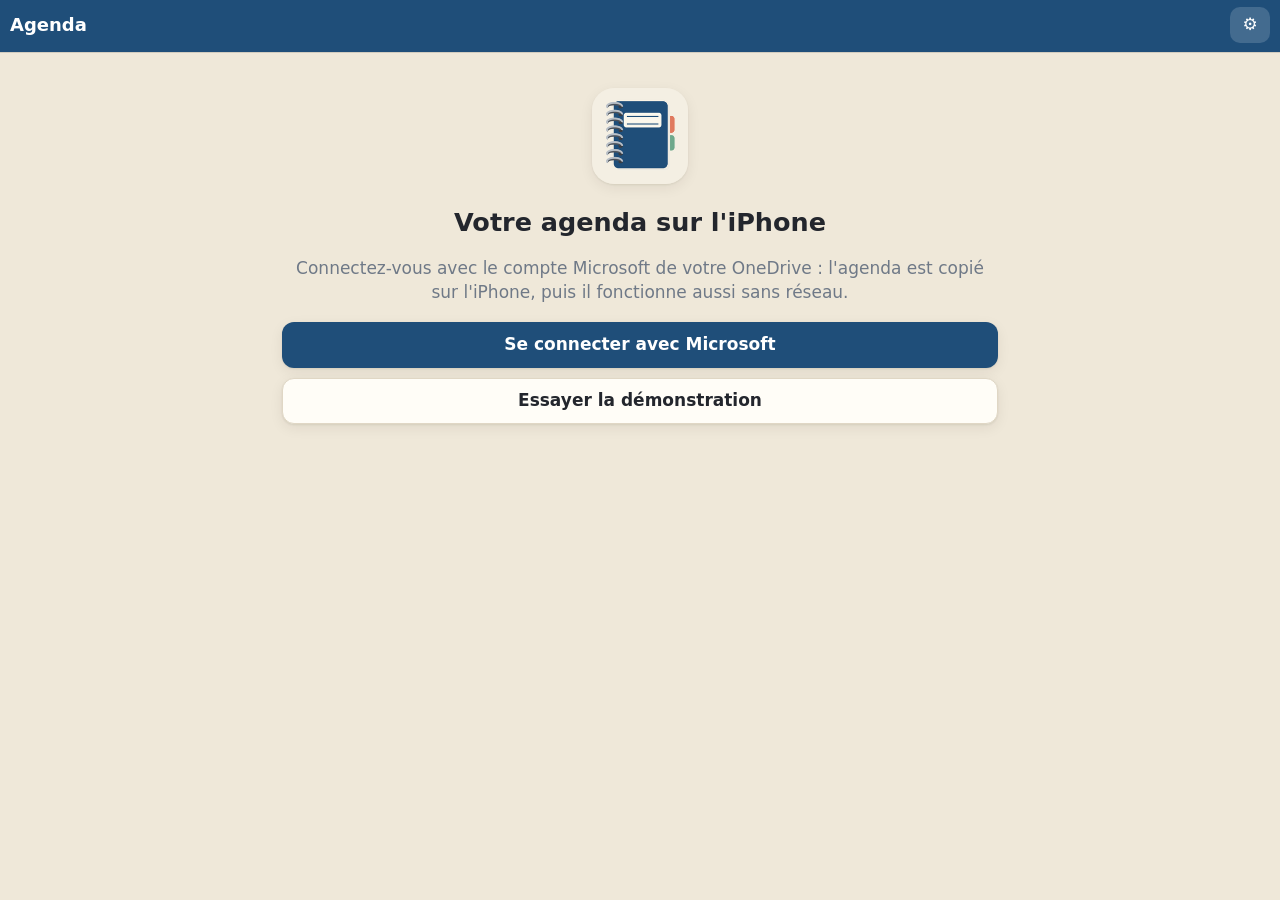
<file: index.html>
<!doctype html>
<html lang="fr-CA">
<head>
<meta charset="utf-8">
<meta name="viewport" content="width=device-width, initial-scale=1, viewport-fit=cover">
<meta name="apple-mobile-web-app-capable" content="yes">
<meta name="mobile-web-app-capable" content="yes">
<meta name="apple-mobile-web-app-status-bar-style" content="default">
<meta name="apple-mobile-web-app-title" content="Agenda">
<meta name="theme-color" content="#1F4E79">
<meta name="format-detection" content="telephone=no">
<title>Agenda</title>
<link rel="manifest" href="manifest.webmanifest">
<link rel="apple-touch-icon" href="icones/apple-touch-icon.png">
<link rel="icon" type="image/png" href="icones/favicon-32.png">
<link rel="stylesheet" href="style.css">
</head>
<body data-app="agenda">
<div id="app"><p class="chargement">Ouverture de l'agenda…</p></div>
<div id="feuille" hidden></div>
<div id="avis" role="status" aria-live="polite"></div>
<script src="config.js"></script>
<script src="app.js"></script>
</body>
</html>
</file>
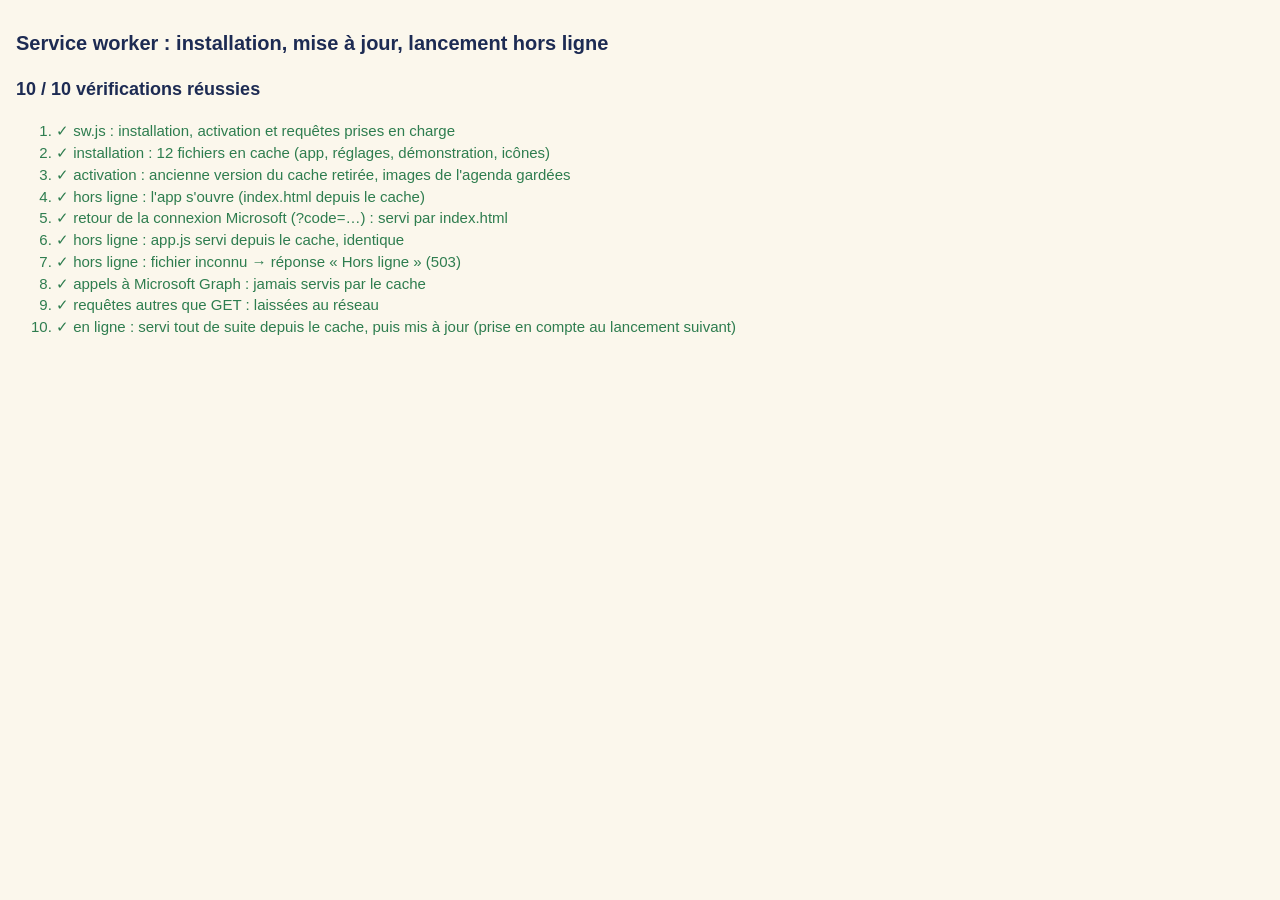
<file: tests-sw.html>
<!doctype html>
<html lang="fr-CA">
<head>
<meta charset="utf-8">
<meta name="viewport" content="width=device-width, initial-scale=1">
<title>Essais hors ligne</title>
<style>
  :root { --fond: #FBF7EC; --texte: #1D2B53; --ok: #2E7D4F; --ko: #B0413E; color-scheme: light dark; }
  @media (prefers-color-scheme: dark) { :root:not([data-theme="light"]) { --fond: #1C2026; --texte: #E6E8EC; --ok: #6CC08F; --ko: #E07B77; } }
  :root[data-theme="dark"] { --fond: #1C2026; --texte: #E6E8EC; --ok: #6CC08F; --ko: #E07B77; }
  body { margin: 0; padding: 16px; background: var(--fond); color: var(--texte); font: 15px/1.45 -apple-system, "Segoe UI", sans-serif; }
  h1 { font-size: 20px; } li.ok { color: var(--ok); } li.ko { color: var(--ko); font-weight: 600; } #bilan { font-size: 18px; font-weight: 700; }
</style>
</head>
<body>
<h1>Service worker : installation, mise à jour, lancement hors ligne</h1>
<p id="bilan">…</p>
<ol id="resultats"></ol>
<script>
"use strict";
/* Le code de sw.js est exécuté ici avec le vrai cache du navigateur et des événements simulés (le navigateur des
   essais n'inscrit pas de service worker) : installation, nettoyage des anciennes versions, réponses hors ligne. */
const resultats = [];
const verifier = (cond, libelle) => resultats.push([!!cond, libelle]);
let horsLigne = false;
const reseau = (req, opts) => (horsLigne ? Promise.reject(new TypeError("Failed to fetch")) : fetch(req, opts));
function evenement(extra) {
  const attentes = [];
  return Object.assign({attentes, waitUntil(p) { attentes.push(p); }, respondWith(p) { this.reponse = p; }}, extra);
}
(async () => {
  try {
    for (const k of await caches.keys()) if (k.startsWith("agenda-")) await caches.delete(k);
    await (await caches.open("agenda-0.9.0")).put(new URL("ancien.txt", location.href).href, new Response("ancien"));
    await (await caches.open("images-agenda")).put(new URL("__images/x.png", location.href).href, new Response("image"));
    const ecouteurs = {};
    const portee = new URL("./", location.href).href;
    const fauxSelf = {addEventListener: (t, f) => { ecouteurs[t] = f; }, location: new URL("sw.js", portee),
      registration: {scope: portee}, skipWaiting: async () => {}, clients: {claim: async () => {}}};
    const code = await (await fetch("sw.js", {cache: "no-store"})).text();
    const version = /const VERSION = "([^"]+)"/.exec(code)[1];
    new Function("self", "caches", "fetch", code)(fauxSelf, caches, reseau);
    verifier(ecouteurs.install && ecouteurs.activate && ecouteurs.fetch, "sw.js : installation, activation et requêtes prises en charge");

    // Installation : tous les fichiers de l'app en cache (un fichier manquant ferait échouer l'installation)
    let e = evenement();
    ecouteurs.install(e);
    await Promise.all(e.attentes);
    const cache = await caches.open("agenda-" + version);
    const enCache = (await cache.keys()).map((q) => q.url.slice(portee.length));
    const attendus = ["", "index.html", "style.css", "app.js", "config.js", "demo.json", "manifest.webmanifest"];
    verifier(attendus.every((f) => enCache.includes(f)) && enCache.filter((c) => c.startsWith("icones/")).length === 5,
      `installation : ${enCache.length} fichiers en cache (app, réglages, démonstration, icônes)`);

    // Activation : anciennes versions retirées, images gardées
    e = evenement();
    ecouteurs.activate(e);
    await Promise.all(e.attentes);
    const cles = await caches.keys();
    verifier(!cles.includes("agenda-0.9.0") && cles.includes("agenda-" + version) && cles.includes("images-agenda"),
      "activation : ancienne version du cache retirée, images de l'agenda gardées");

    // Hors ligne : ouverture de l'app, retour de connexion, fichiers
    horsLigne = true;
    const requete = (chemin, mode, methode) => ({url: new URL(chemin, portee).href, mode: mode || "cors", method: methode || "GET"});
    e = evenement({request: requete("./", "navigate")});
    ecouteurs.fetch(e);
    let r = await e.reponse;
    verifier(r && r.ok && (await r.text()).includes('data-app="agenda"'), "hors ligne : l'app s'ouvre (index.html depuis le cache)");
    e = evenement({request: requete("./?code=abc&state=xyz", "navigate")});
    ecouteurs.fetch(e);
    r = await e.reponse;
    verifier(r && (await r.text()).includes('data-app="agenda"'), "retour de la connexion Microsoft (?code=…) : servi par index.html");
    e = evenement({request: requete("app.js")});
    ecouteurs.fetch(e);
    r = await e.reponse;
    const vrai = await (await fetch("app.js", {cache: "no-store"})).text();
    verifier(r && (await r.text()) === vrai, "hors ligne : app.js servi depuis le cache, identique");
    e = evenement({request: requete("inconnu.txt")});
    ecouteurs.fetch(e);
    r = await e.reponse;
    verifier(r && r.status === 503, "hors ligne : fichier inconnu → réponse « Hors ligne » (503)");

    // Microsoft et OneDrive : jamais par le cache
    e = evenement({request: {url: "https://graph.microsoft.com/v1.0/me/drive/root", mode: "cors", method: "GET"}});
    ecouteurs.fetch(e);
    verifier(e.reponse === undefined, "appels à Microsoft Graph : jamais servis par le cache");
    e = evenement({request: requete("app.js", "cors", "PUT")});
    ecouteurs.fetch(e);
    verifier(e.reponse === undefined, "requêtes autres que GET : laissées au réseau");

    // En ligne : réponse immédiate depuis le cache, mise à jour en arrière-plan
    horsLigne = false;
    await cache.put(new URL("config.js", portee).href, new Response("/* ancienne config */"));
    e = evenement({request: requete("config.js")});
    ecouteurs.fetch(e);
    r = await e.reponse;
    const servi = await r.text();
    await Promise.all(e.attentes);
    const apres = await (await cache.match(new URL("config.js", portee).href)).text();
    verifier(servi === "/* ancienne config */" && apres.includes("AGENDA_CONFIG"),
      "en ligne : servi tout de suite depuis le cache, puis mis à jour (prise en compte au lancement suivant)");
  } catch (err) {
    verifier(false, "exception : " + (err.stack || err));
  }
  const ol = document.getElementById("resultats");
  ol.replaceChildren(...resultats.map(([ok, l]) => { const li = document.createElement("li"); li.className = ok ? "ok" : "ko"; li.textContent = (ok ? "✓ " : "✗ ") + l; return li; }));
  const ko = resultats.filter(([ok]) => !ok).length;
  document.getElementById("bilan").textContent = `${resultats.length - ko} / ${resultats.length} vérifications réussies` + (ko ? ` — ${ko} échec(s)` : "");
  document.title = ko ? "ÉCHEC" : "OK " + resultats.length;
})();
</script>
</body>
</html>
</file>
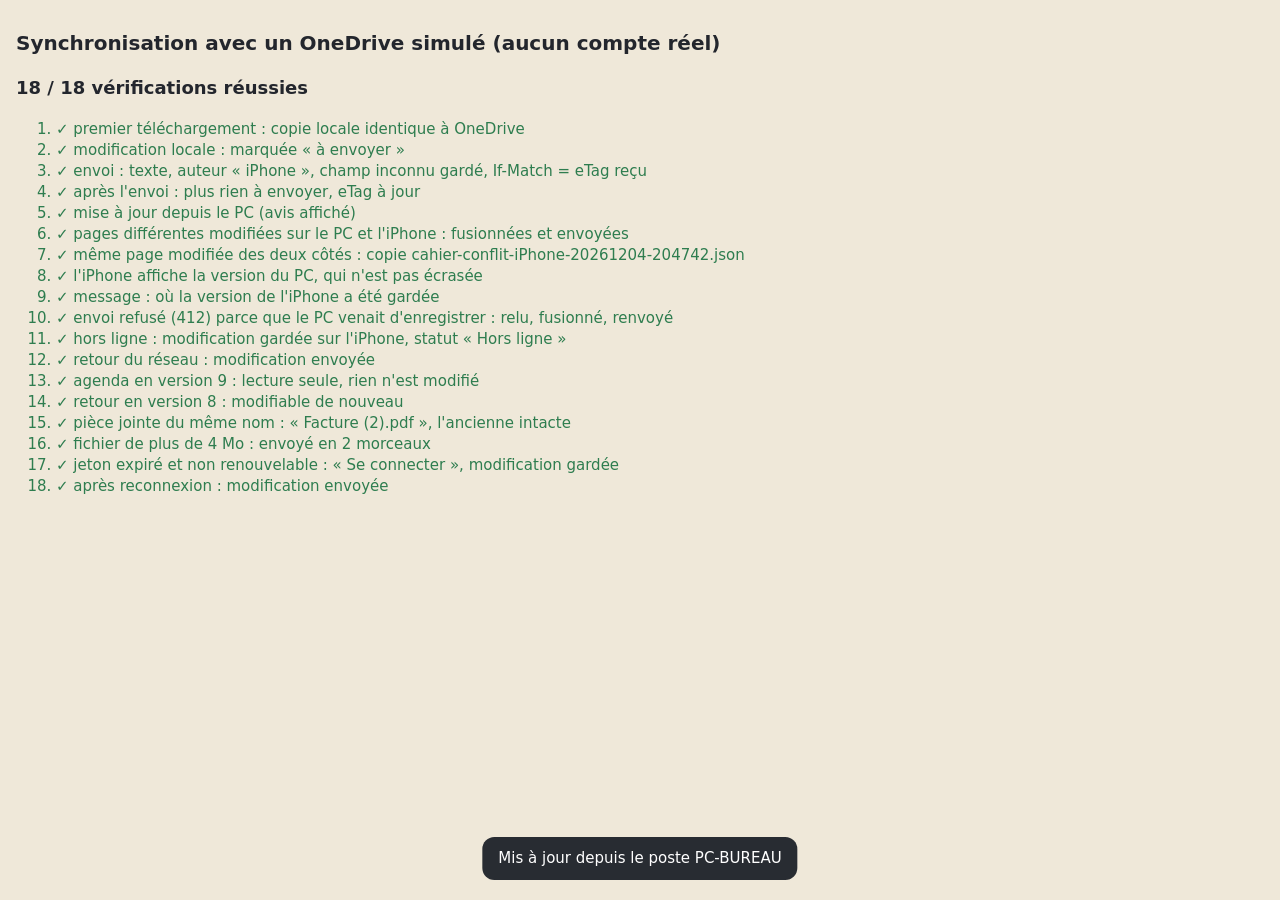
<file: tests-synchro.html>
<!doctype html>
<html lang="fr-CA">
<head>
<meta charset="utf-8">
<meta name="viewport" content="width=device-width, initial-scale=1">
<title>Essais de synchronisation</title>
<link rel="stylesheet" href="style.css">
<style>
  #rapport { padding: 16px; font-size: 15px; }
  #rapport h1 { font-size: 20px; } #bilan { font-size: 18px; font-weight: 700; }
  li.ok { color: var(--vert); } li.ko { color: var(--rouge); font-weight: 600; }
</style>
</head>
<body>
<div id="rapport">
  <h1>Synchronisation avec un OneDrive simulé (aucun compte réel)</h1>
  <p id="bilan">…</p>
  <ol id="resultats"></ol>
</div>
<div id="app" hidden></div>
<div id="feuille" hidden></div>
<div id="avis"></div>
<script>
"use strict";
window.AGENDA_CONFIG = {clientId: "essai", autorite: "consumers", dossier: "Agenda", base: "agenda-essai-synchro"};

/* ----- faux OneDrive : fichiers en mémoire, eTag, If-Match, téléchargement, envoi par session ----- */
const serveur = {fichiers: new Map(), n: 0, journal: [], panne: false, avantPut: null, sessions: new Map()};
function poser(nom, texte) { serveur.n++; serveur.fichiers.set(nom, {texte, etag: `"{E${serveur.n}},1"`}); }
const vraiFetch = window.fetch.bind(window);
window.fetch = async (url, opts) => {
  opts = opts || {};
  url = String(url);
  if (!url.startsWith("https://")) return vraiFetch(url, opts);
  if (serveur.panne) throw new TypeError("Failed to fetch");
  const methode = (opts.method || "GET").toUpperCase();
  const entetes = Object.assign({}, opts.headers || {});
  serveur.journal.push([methode, url, entetes]);
  const json = (statut, corps) => new Response(JSON.stringify(corps), {status: statut, headers: {"Content-Type": "application/json"}});
  const corps = async () => (typeof opts.body === "string" ? opts.body : await new Response(opts.body).text());
  if (url.startsWith("https://telechargement.essai/")) {
    const f = serveur.fichiers.get(decodeURIComponent(new URL(url).pathname.slice(1)));
    return f ? new Response(f.texte, {status: 200}) : new Response("", {status: 404});
  }
  if (url.startsWith("https://envoi.essai/")) {
    const s = serveur.sessions.get(url);
    const [, debut, fin, total] = /bytes (\d+)-(\d+)\/(\d+)/.exec(entetes["Content-Range"]).map(Number);
    s.morceaux.push([debut, fin, await corps()]);
    if (fin + 1 === total) { poser(s.nom, s.morceaux.map((m) => m[2]).join("")); return json(201, {name: s.nom}); }
    return json(202, {nextExpectedRanges: [`${fin + 1}-`]});
  }
  if (url.includes("login.microsoftonline.com")) return json(400, {error: "invalid_grant"});
  if (!url.includes("graph.microsoft.com")) return json(404, {});
  if (entetes.Authorization !== "Bearer jeton-valide") return json(401, {error: {message: "jeton expiré"}});
  const m = /\/me\/drive\/items\/D1:\/(.+?):(\/content|\/createUploadSession)?(\?.*)?$/.exec(url);
  if (!m) return json(404, {error: {message: "adresse inconnue"}});
  const nom = m[1].split("/").map(decodeURIComponent).join("/");
  const actuel = serveur.fichiers.get(nom);
  if (m[2] === "/createUploadSession") {
    const adresse = "https://envoi.essai/" + serveur.sessions.size;
    serveur.sessions.set(adresse, {nom, morceaux: []});
    return json(200, {uploadUrl: adresse});
  }
  if (m[2] === "/content" && methode === "PUT") {
    if (serveur.avantPut && nom === "cahier.json") { const f = serveur.avantPut; serveur.avantPut = null; f(); }
    const present = serveur.fichiers.get(nom);
    const attendu = entetes["If-Match"];
    if (attendu && (!present || present.etag !== attendu)) return json(412, {error: {message: "eTag différent"}});
    if (present && (m[3] || "").includes("conflictBehavior=fail")) return json(409, {error: {message: "nameAlreadyExists"}});
    let final = nom;
    if (present && (m[3] || "").includes("conflictBehavior=rename")) final = nom.replace(/\.json$/, " 1.json");
    poser(final, await corps());
    return json(present ? 200 : 201, {name: final.split("/").pop(), eTag: serveur.fichiers.get(final).etag});
  }
  if (methode === "DELETE") { serveur.fichiers.delete(nom); return new Response(null, {status: 204}); }
  if (!actuel) return json(404, {error: {message: "itemNotFound"}});
  return json(200, {name: nom, eTag: actuel.etag, "@microsoft.graph.downloadUrl": "https://telechargement.essai/" + encodeURIComponent(nom)});
};
</script>
<script src="app.js"></script>
<script>
"use strict";
const T = window.AgendaTests, I = T.interne, E = I.etat, S = I.sync;
const resultats = [];
const verifier = (cond, libelle) => resultats.push([!!cond, libelle]);
const attendre = (ms) => new Promise((r) => setTimeout(r, ms));
const srv = () => JSON.parse(serveur.fichiers.get("cahier.json").texte);
const etagServeur = () => serveur.fichiers.get("cahier.json").etag;
const avis = () => document.getElementById("avis").textContent;
function fermerFeuille() { const z = document.getElementById("feuille"); z.hidden = true; z.replaceChildren(); }
async function synchro() { I.annulerSynchro(); S.auDemarrage = false; await I.synchroniser(); I.annulerSynchro(); await attendre(30); }
function modifierLocal(f) { f(E.cahier); I.modifier(); I.annulerSynchro(); }
function modifierPC(f, poste) {
  const c = srv();
  f(c);
  c.modifie_par = {poste: poste || "PC-BUREAU", utilisateur: "christian", date: "2026-10-17T10:00:00"};
  poser("cahier.json", JSON.stringify(c));
}
const page = (c, k) => c.sections[0].pages[k];
function cahierPC() {
  return {version: 8, titre: "Agenda", couverture: {image: null, couleur: "#1F4E79"}, annee: 2026, semaine_lundi: false, feries: true,
    modifie_par: {poste: "PC-BUREAU", utilisateur: "christian", date: "2026-10-17T09:00:00"}, champ_futur: {x: 1},
    sections: [{id: "s1", titre: "Notes", couleur: "#4A86C5", type: "normale", sujets: true, modele_page: {type: "lignee"}, pages: [
      {id: "p1", type: "lignee", cree: "2026-10-01", note: {id: "n1", titre: "Une"}, sujet: {id: "j1", titre: "Mes notes"}, texte: "A", images: []},
      {id: "p2", type: "lignee", cree: "2026-10-01", note: {id: "n2", titre: "Deux"}, texte: "B", images: []}]}]};
}

(async () => {
  try {
    I.definirJetons({acces: "jeton-valide", expire: Date.now() + 3600e3, rafraichir: "r"});
    E.mode = "reel";
    E.dossier = {id: "D1", chemin: "Agenda"};
    poser("cahier.json", JSON.stringify(cahierPC()));

    // 1. Premier téléchargement
    await synchro();
    verifier(E.cahier && page(E.cahier, 1).texte === "B" && E.etag === etagServeur() && !E.modifie && E.cahier.champ_futur.x === 1,
      "premier téléchargement : copie locale identique à OneDrive");

    // 2. Modification sur l'iPhone : envoi avec If-Match
    const etagAvant = etagServeur();
    modifierLocal((c) => { page(c, 0).texte = "A écrit sur l'iPhone"; });
    verifier(E.modifie, "modification locale : marquée « à envoyer »");
    await synchro();
    const put = serveur.journal.filter(([m, u]) => m === "PUT" && u.includes("cahier.json")).pop();
    let c = srv();
    verifier(page(c, 0).texte === "A écrit sur l'iPhone" && c.modifie_par.poste === "iPhone" && c.champ_futur.x === 1 && put[2]["If-Match"] === etagAvant,
      "envoi : texte, auteur « iPhone », champ inconnu gardé, If-Match = eTag reçu");
    verifier(!E.modifie && E.etag === etagServeur(), "après l'envoi : plus rien à envoyer, eTag à jour");

    // 3. Modification sur le PC seulement : l'iPhone se met à jour
    modifierPC((c) => { page(c, 1).texte = "B écrit sur le PC"; });
    await synchro();
    verifier(page(E.cahier, 1).texte === "B écrit sur le PC" && !E.modifie && avis().includes("PC-BUREAU"), "mise à jour depuis le PC (avis affiché)");

    // 4. Les deux côtés, pages différentes : fusion
    modifierPC((c) => { page(c, 1).texte = "B2 (PC)"; });
    modifierLocal((c) => { page(c, 0).texte = "A2 (iPhone)"; });
    await synchro();
    c = srv();
    verifier(page(c, 0).texte === "A2 (iPhone)" && page(c, 1).texte === "B2 (PC)" && !E.modifie && avis().includes("fusionnées"),
      "pages différentes modifiées sur le PC et l'iPhone : fusionnées et envoyées");

    // 5. Les deux côtés, même page : la version de l'iPhone est gardée à part
    modifierPC((c) => { page(c, 0).texte = "A3 (PC)"; });
    modifierLocal((c) => { page(c, 0).texte = "A3 (iPhone)"; });
    await synchro();
    const copie = [...serveur.fichiers.keys()].find((k) => /^cahier-conflit-iPhone-\d{8}-\d{6}\.json$/.test(k));
    verifier(copie && page(JSON.parse(serveur.fichiers.get(copie).texte), 0).texte === "A3 (iPhone)", `même page modifiée des deux côtés : copie ${copie || "absente"}`);
    verifier(page(E.cahier, 0).texte === "A3 (PC)" && page(srv(), 0).texte === "A3 (PC)" && !E.modifie, "l'iPhone affiche la version du PC, qui n'est pas écrasée");
    verifier(!document.getElementById("feuille").hidden && document.getElementById("feuille").textContent.includes(copie), "message : où la version de l'iPhone a été gardée");
    fermerFeuille();

    // 6. Course : le PC enregistre entre la lecture et l'envoi (réponse 412), puis fusion
    modifierLocal((c) => { page(c, 0).texte = "A4 (iPhone)"; });
    serveur.avantPut = () => modifierPC((c) => { page(c, 1).texte = "B4 (PC, pendant l'envoi)"; });
    await synchro();
    c = srv();
    verifier(page(c, 0).texte === "A4 (iPhone)" && page(c, 1).texte === "B4 (PC, pendant l'envoi)" && !E.modifie,
      "envoi refusé (412) parce que le PC venait d'enregistrer : relu, fusionné, renvoyé");

    // 7. Hors ligne : les modifications attendent
    modifierLocal((c) => { page(c, 1).texte = "B5 (hors ligne)"; });
    serveur.panne = true;
    await synchro();
    verifier(S.horsLigne && E.modifie, "hors ligne : modification gardée sur l'iPhone, statut « Hors ligne »");
    serveur.panne = false;
    await synchro();
    verifier(!S.horsLigne && !E.modifie && page(srv(), 1).texte === "B5 (hors ligne)", "retour du réseau : modification envoyée");

    // 8. Agenda d'une version plus récente : lecture seule
    modifierPC((c) => { c.version = 9; });
    await synchro();
    modifierLocal((c) => { page(c, 0).texte = "interdit"; });
    verifier(E.cahier.version === 9 && !E.modifie && document.getElementById("app").textContent.includes("version plus récente"),
      "agenda en version 9 : lecture seule, rien n'est modifié");
    modifierPC((c) => { c.version = 8; page(c, 0).texte = "A6"; });
    await synchro();
    verifier(E.cahier.version === 8 && page(E.cahier, 0).texte === "A6", "retour en version 8 : modifiable de nouveau");

    // 9. Pièces jointes : nom libre « (2) », gros fichier envoyé par morceaux
    poser("documents/p1/Facture.pdf", "ancienne");
    const nom = await I.envoyerPiece("p1", new File(["nouvelle"], "Facture.pdf", {type: "application/pdf"}));
    verifier(nom === "Facture (2).pdf" && serveur.fichiers.get("documents/p1/Facture (2).pdf").texte === "nouvelle"
      && serveur.fichiers.get("documents/p1/Facture.pdf").texte === "ancienne", "pièce jointe du même nom : « Facture (2).pdf », l'ancienne intacte");
    const gros = "x".repeat(5 * 1024 * 1024 + 7);
    const nomGros = await I.envoyerPiece("p2", new File([gros], "Vidéo.mov"));
    const session = [...serveur.sessions.values()].pop();
    verifier(nomGros === "Vidéo.mov" && serveur.fichiers.get("documents/p2/Vidéo.mov").texte.length === gros.length && session.morceaux.length === 2,
      "fichier de plus de 4 Mo : envoyé en 2 morceaux");

    // 10. Connexion expirée : statut « Se connecter », sans perdre la modification
    modifierLocal((c) => { page(c, 1).texte = "B7"; });
    I.definirJetons({acces: "expiré", expire: Date.now() + 3600e3, rafraichir: "périmé"});
    await synchro();
    verifier(S.besoinConnexion && E.modifie && document.querySelector(".barre .statut .texte").textContent === "Se connecter",
      "jeton expiré et non renouvelable : « Se connecter », modification gardée");
    I.definirJetons({acces: "jeton-valide", expire: Date.now() + 3600e3, rafraichir: "r"});
    await synchro();
    verifier(!S.besoinConnexion && !E.modifie && page(srv(), 1).texte === "B7", "après reconnexion : modification envoyée");
  } catch (e) {
    verifier(false, "exception : " + (e.stack || e));
  }
  const ol = document.getElementById("resultats");
  ol.replaceChildren(...resultats.map(([ok, l]) => { const li = document.createElement("li"); li.className = ok ? "ok" : "ko"; li.textContent = (ok ? "✓ " : "✗ ") + l; return li; }));
  const ko = resultats.filter(([ok]) => !ok).length;
  document.getElementById("bilan").textContent = `${resultats.length - ko} / ${resultats.length} vérifications réussies` + (ko ? ` — ${ko} échec(s)` : "");
  document.title = ko ? "ÉCHEC" : "OK " + resultats.length;
})();
</script>
</body>
</html>
</file>
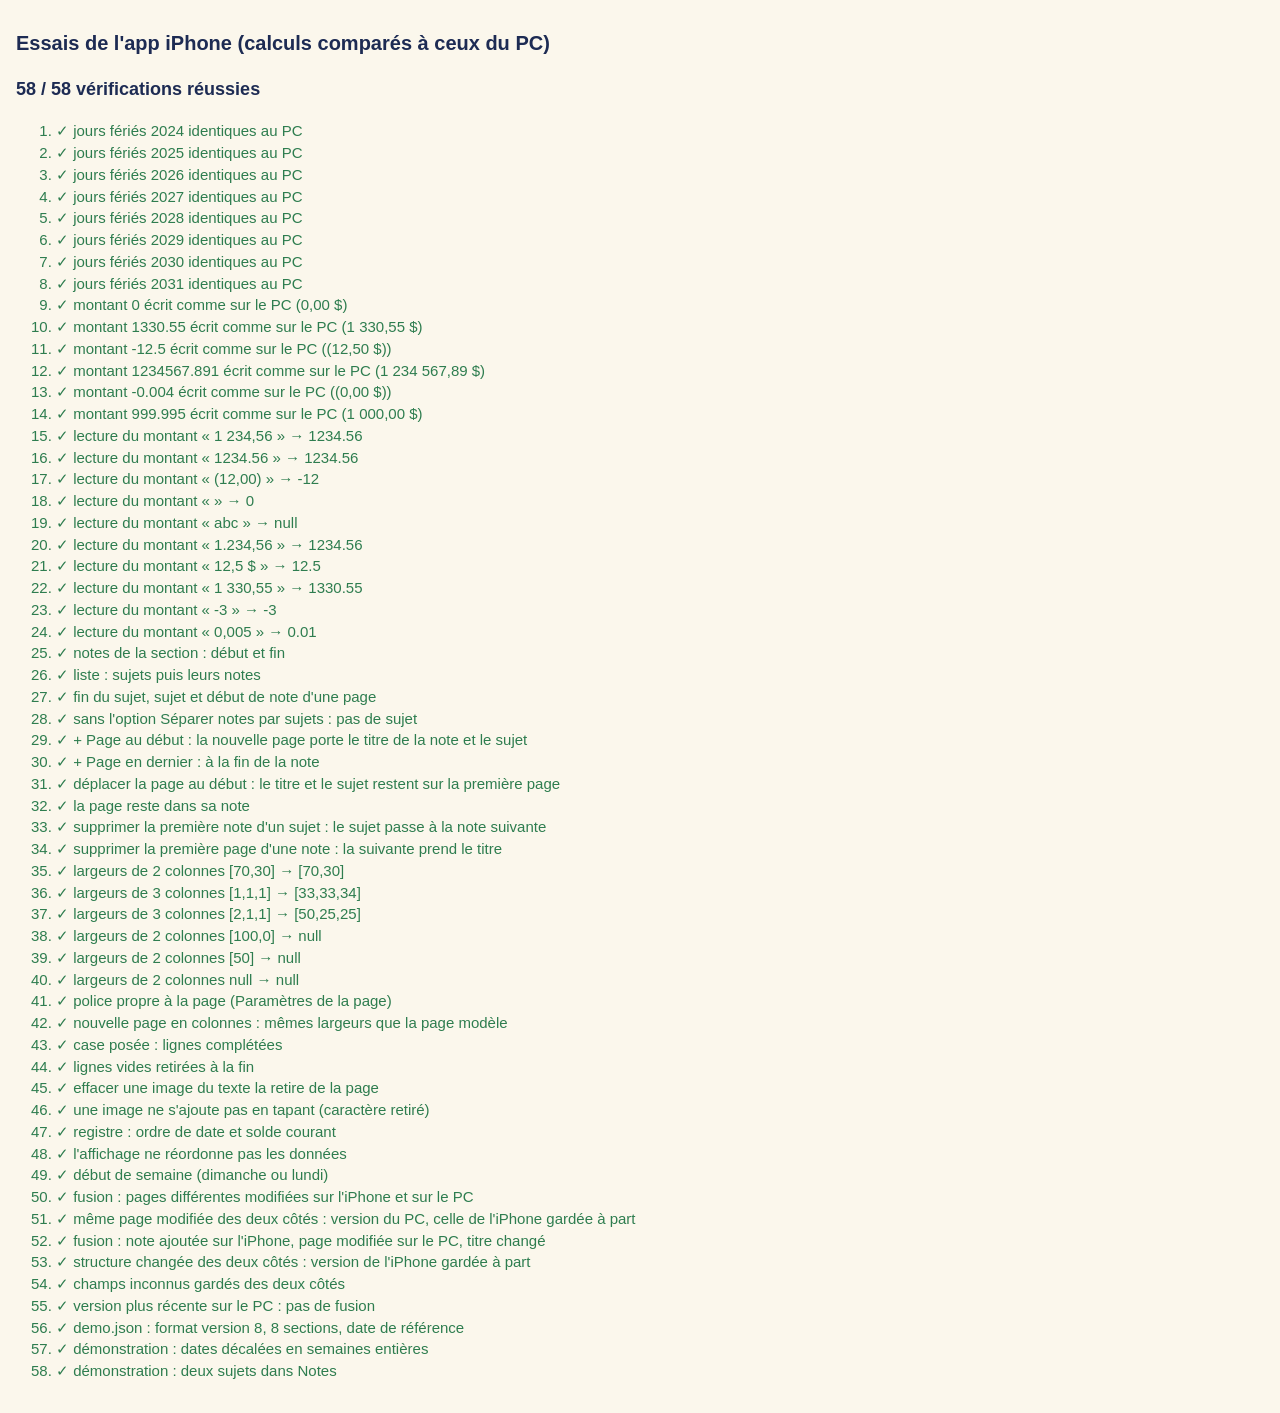
<file: tests.html>
<!doctype html>
<html lang="fr-CA">
<head>
<meta charset="utf-8">
<meta name="viewport" content="width=device-width, initial-scale=1">
<title>Essais de l'app</title>
<style>
  :root { --fond: #FBF7EC; --texte: #1D2B53; --ok: #2E7D4F; --ko: #B0413E; color-scheme: light dark; }
  @media (prefers-color-scheme: dark) { :root:not([data-theme="light"]) { --fond: #1C2026; --texte: #E6E8EC; --ok: #6CC08F; --ko: #E07B77; } }
  :root[data-theme="dark"] { --fond: #1C2026; --texte: #E6E8EC; --ok: #6CC08F; --ko: #E07B77; }
  body { margin: 0; padding: 16px; background: var(--fond); color: var(--texte); font: 15px/1.45 -apple-system, "Segoe UI", sans-serif; }
  h1 { font-size: 20px; } li.ok { color: var(--ok); } li.ko { color: var(--ko); font-weight: 600; } #bilan { font-size: 18px; font-weight: 700; }
</style>
</head>
<body>
<h1>Essais de l'app iPhone (calculs comparés à ceux du PC)</h1>
<p id="bilan">…</p>
<ol id="resultats"></ol>
<script src="app.js"></script>
<script>
"use strict";
const T = window.AgendaTests;
const resultats = [];
function verifier(cond, libelle) { resultats.push([!!cond, libelle]); }
const egal = (a, b) => JSON.stringify(a) === JSON.stringify(b);

// Jours fériés calculés par le PC (modele.feries_quebec), 2024 à 2031
const FERIES_PC = {"2024": {"2024-01-01": "Jour de l'An", "2024-03-29": "Vendredi saint", "2024-04-01": "Lundi de Pâques", "2024-05-20": "Journée des patriotes", "2024-06-24": "Fête nationale", "2024-07-01": "Fête du Canada", "2024-09-02": "Fête du Travail", "2024-10-14": "Action de grâce", "2024-12-25": "Noël"}, "2025": {"2025-01-01": "Jour de l'An", "2025-04-18": "Vendredi saint", "2025-04-21": "Lundi de Pâques", "2025-05-19": "Journée des patriotes", "2025-06-24": "Fête nationale", "2025-07-01": "Fête du Canada", "2025-09-01": "Fête du Travail", "2025-10-13": "Action de grâce", "2025-12-25": "Noël"}, "2026": {"2026-01-01": "Jour de l'An", "2026-04-03": "Vendredi saint", "2026-04-06": "Lundi de Pâques", "2026-05-18": "Journée des patriotes", "2026-06-24": "Fête nationale", "2026-07-01": "Fête du Canada", "2026-09-07": "Fête du Travail", "2026-10-12": "Action de grâce", "2026-12-25": "Noël"}, "2027": {"2027-01-01": "Jour de l'An", "2027-03-26": "Vendredi saint", "2027-03-29": "Lundi de Pâques", "2027-05-24": "Journée des patriotes", "2027-06-24": "Fête nationale", "2027-07-01": "Fête du Canada", "2027-09-06": "Fête du Travail", "2027-10-11": "Action de grâce", "2027-12-25": "Noël"}, "2028": {"2028-01-01": "Jour de l'An", "2028-04-14": "Vendredi saint", "2028-04-17": "Lundi de Pâques", "2028-05-22": "Journée des patriotes", "2028-06-24": "Fête nationale", "2028-07-01": "Fête du Canada", "2028-09-04": "Fête du Travail", "2028-10-09": "Action de grâce", "2028-12-25": "Noël"}, "2029": {"2029-01-01": "Jour de l'An", "2029-03-30": "Vendredi saint", "2029-04-02": "Lundi de Pâques", "2029-05-21": "Journée des patriotes", "2029-06-24": "Fête nationale", "2029-07-01": "Fête du Canada", "2029-09-03": "Fête du Travail", "2029-10-08": "Action de grâce", "2029-12-25": "Noël"}, "2030": {"2030-01-01": "Jour de l'An", "2030-04-19": "Vendredi saint", "2030-04-22": "Lundi de Pâques", "2030-05-20": "Journée des patriotes", "2030-06-24": "Fête nationale", "2030-07-01": "Fête du Canada", "2030-09-02": "Fête du Travail", "2030-10-14": "Action de grâce", "2030-12-25": "Noël"}, "2031": {"2031-01-01": "Jour de l'An", "2031-04-11": "Vendredi saint", "2031-04-14": "Lundi de Pâques", "2031-05-19": "Journée des patriotes", "2031-06-24": "Fête nationale", "2031-07-01": "Fête du Canada", "2031-09-01": "Fête du Travail", "2031-10-13": "Action de grâce", "2031-12-25": "Noël"}};
for (const [a, attendu] of Object.entries(FERIES_PC)) {
  verifier(egal(Object.fromEntries(T.feriesQuebec(Number(a))), attendu), `jours fériés ${a} identiques au PC`);
}

// Montants : sorties de cahier_spirale.montant_texte
const NB = " ";
for (const [v, sans, avec] of [[0, "0,00", "0,00" + NB + "$"], [1330.55, "1" + NB + "330,55", "1" + NB + "330,55" + NB + "$"],
  [-12.5, "(12,50)", "(12,50" + NB + "$)"], [1234567.891, "1" + NB + "234" + NB + "567,89", "1" + NB + "234" + NB + "567,89" + NB + "$"],
  [-0.004, "(0,00)", "(0,00" + NB + "$)"], [999.995, "1" + NB + "000,00", "1" + NB + "000,00" + NB + "$"]]) {
  verifier(T.montantTexte(v) === sans && T.montantTexte(v, true) === avec, `montant ${v} écrit comme sur le PC (${T.montantTexte(v, true)})`);
}
for (const [t, attendu] of [["1 234,56", 1234.56], ["1234.56", 1234.56], ["(12,00)", -12], ["", 0], ["abc", null],
  ["1.234,56", 1234.56], ["12,5 $", 12.5], ["1 330,55", 1330.55], ["-3", -3], ["0,005", 0.01]]) {
  verifier(T.lireMontant(t) === attendu, `lecture du montant « ${t} » → ${attendu}`);
}

// Notes et sujets (mêmes règles que le PC)
function section() {
  const A = T.nouvellePage({type: "lignee"}, "N1"); A.sujet = {id: "s1", titre: "S1"};
  const B = T.nouvellePage({type: "lignee"}, "N2");
  const C = T.nouvellePage({type: "lignee"}, "N3"); C.sujet = {id: "s2", titre: "S2"};
  const D = T.nouvellePage({type: "lignee"});
  return {id: "sec", titre: "Notes", sujets: true, type: "normale", modele_page: {type: "lignee"}, pages: [A, B, C, D]};
}
let s = section();
verifier(egal(T.notesSection(s), [[0, 1], [1, 2], [2, 4]]), "notes de la section : début et fin");
verifier(egal(T.entreesSection(s).map((e) => e.genre + e.debut), ["sujet0", "note0", "note1", "sujet2", "note2"]), "liste : sujets puis leurs notes");
verifier(T.finSujet(s, 0) === 2 && T.sujetDe(s, 1) === 0 && T.debutNote(s, 3) === 2 && T.finNote(s, 2) === 4, "fin du sujet, sujet et début de note d'une page");
s.sujets = false;
verifier(T.sujetDe(s, 1) === null && !T.entreesSection(s).some((e) => e.genre === "sujet"), "sans l'option Séparer notes par sujets : pas de sujet");
s = section();
const C0 = s.pages[2];
const nouvelle = T.ajouterPageNote(s, 2, 4, 3, null, "debut");
verifier(s.pages[2] === nouvelle && nouvelle.note.titre === "N3" && nouvelle.sujet.id === "s2" && !C0.note && !C0.sujet,
  "+ Page au début : la nouvelle page porte le titre de la note et le sujet");
verifier(T.ajouterPageNote(s, 2, 5, 2, null, "fin") === s.pages[5] && T.finNote(s, 2) === 6, "+ Page en dernier : à la fin de la note");
s = section();
const D0 = s.pages[3];
verifier(T.deplacerPage(s, 2, 4, 3, "debut") === 2 && s.pages[2] === D0 && D0.note.titre === "N3" && D0.sujet.id === "s2" && !s.pages[3].note,
  "déplacer la page au début : le titre et le sujet restent sur la première page");
verifier(T.deplacerPage(s, 2, 4, 2, "avant") === null, "la page reste dans sa note");
s = section();
T.supprimerPages(s, 0, 1);
verifier(s.pages[0].sujet && s.pages[0].sujet.id === "s1" && s.pages[0].note.titre === "N2", "supprimer la première note d'un sujet : le sujet passe à la note suivante");
s = section();
T.supprimerPages(s, 2, 3);
verifier(s.pages.length === 3 && s.pages[2].note.titre === "N3" && s.pages[2].sujet.id === "s2", "supprimer la première page d'une note : la suivante prend le titre");

// Largeur des colonnes (Modifier les colonnes sur le PC) et police de la page : mêmes règles que modele.py
for (const [n, l, attendu] of [[2, [70, 30], [70, 30]], [3, [1, 1, 1], [33, 33, 34]], [3, [2, 1, 1], [50, 25, 25]],
  [2, [100, 0], null], [2, [50], null], [2, null, null]]) {
  verifier(egal(T.largeursColonnes(n, l), attendu), `largeurs de ${n} colonnes ${JSON.stringify(l)} → ${JSON.stringify(attendu)}`);
}
verifier(egal(T.policePage({police: {famille: "Georgia", taille: 0.8}}), {famille: "Georgia", taille: 0.8})
  && egal(T.policePage({}), {famille: null, taille: 1}), "police propre à la page (Paramètres de la page)");
const pl = T.nouvellePage(T.modeleDe({type: "colonnes", colonnes: ["Nom", "Tél."], largeurs: [70, 30]}), "Contacts");
verifier(egal(pl.largeurs, [70, 30]), "nouvelle page en colonnes : mêmes largeurs que la page modèle");

// Cases d'une page en colonnes
const pc = T.nouvellePage({type: "colonnes", colonnes: ["Nom", "Tél."]}, "Contacts");
T.poserCellule(pc, 2, 1, "418");
verifier(egal(pc.cellules, [["", ""], ["", ""], ["", "418"]]), "case posée : lignes complétées");
T.poserCellule(pc, 2, 1, " ");
verifier(egal(pc.cellules, []), "lignes vides retirées à la fin");

// Images dans le texte (caractère OBJ)
const O = T.OBJ;
const pt = {texte: `ab${O}cd${O}ef`, images: [{fichier: "1.png"}, {fichier: "2.png"}]};
T.appliquerSaisieTexte(pt, pt.texte, `abcd${O}ef`);
verifier(pt.texte === `abcd${O}ef` && egal(pt.images, [{fichier: "2.png"}]), "effacer une image du texte la retire de la page");
T.appliquerSaisieTexte(pt, pt.texte, `ab${O}xcd${O}ef`);
verifier(pt.texte === `abxcd${O}ef` && pt.images.length === 1, "une image ne s'ajoute pas en tapant (caractère retiré)");

// Finance : tri par date et solde courant
const pf = T.nouvellePage({type: "finance"}, "Compte");
pf.compte.solde_initial = 100;
pf.operations = [{date: "2026-10-05", tiers: "b", debit: 30, credit: 0, pointe: false, ref: ""},
  {date: "2026-10-01", tiers: "a", debit: 0, credit: 50, pointe: true, ref: ""},
  {date: "2026-10-05", tiers: "c", debit: 0.1, credit: 0.2, pointe: false, ref: ""}];
const sf = T.soldes(pf);
verifier(egal(sf.triees.map((o) => o.tiers), ["a", "b", "c"]) && egal(sf.soldes, [150, 120, 120.1]), "registre : ordre de date et solde courant");
verifier(pf.operations[0].tiers === "b", "l'affichage ne réordonne pas les données");

// Semaine de l'agenda
const samedi = T.dateIso("2026-10-17");
verifier(T.iso(T.debutSemaine(samedi, false)) === "2026-10-11" && T.iso(T.debutSemaine(samedi, true)) === "2026-10-12", "début de semaine (dimanche ou lundi)");

// Fusion des versions iPhone / PC
function cahier() {
  const sec = section();
  return {version: 8, titre: "Agenda", sections: [sec]};
}
const B = cahier();
const L1 = JSON.parse(JSON.stringify(B)), R1 = JSON.parse(JSON.stringify(B));
L1.sections[0].pages[0].texte = "iPhone";
R1.sections[0].pages[1].texte = "PC";
R1.modifie_par = {poste: "PC"};
let f = T.fusionner(B, L1, R1);
verifier(!f.copie && f.cahier.sections[0].pages[0].texte === "iPhone" && f.cahier.sections[0].pages[1].texte === "PC" && f.cahier.modifie_par.poste === "PC",
  "fusion : pages différentes modifiées sur l'iPhone et sur le PC");
const L2 = JSON.parse(JSON.stringify(B)), R2 = JSON.parse(JSON.stringify(B));
L2.sections[0].pages[0].texte = "iPhone";
R2.sections[0].pages[0].texte = "PC";
f = T.fusionner(B, L2, R2);
verifier(f.copie === L2 && f.cahier === R2, "même page modifiée des deux côtés : version du PC, celle de l'iPhone gardée à part");
const L3 = JSON.parse(JSON.stringify(B)), R3 = JSON.parse(JSON.stringify(B));
L3.sections[0].pages.push(T.nouvellePage({type: "lignee"}, "Nouvelle note de l'iPhone"));
L3.titre = "Mon agenda";
R3.sections[0].pages[3].texte = "suite écrite sur le PC";
f = T.fusionner(B, L3, R3);
verifier(!f.copie && f.cahier.sections[0].pages.length === 5 && f.cahier.sections[0].pages[3].texte === "suite écrite sur le PC" && f.cahier.titre === "Mon agenda",
  "fusion : note ajoutée sur l'iPhone, page modifiée sur le PC, titre changé");
const L4 = JSON.parse(JSON.stringify(B)), R4 = JSON.parse(JSON.stringify(B));
L4.sections[0].pages.push(T.nouvellePage({type: "lignee"}, "iPhone"));
R4.sections[0].pages.push(T.nouvellePage({type: "lignee"}, "PC"));
f = T.fusionner(B, L4, R4);
verifier(f.copie === L4, "structure changée des deux côtés : version de l'iPhone gardée à part");
const L5 = JSON.parse(JSON.stringify(B)), R5 = JSON.parse(JSON.stringify(B));
R5.inconnu = {x: 1};
L5.sections[0].pages[0].champ_futur = "gardé";
f = T.fusionner(B, L5, R5);
verifier(!f.copie && f.cahier.inconnu.x === 1 && f.cahier.sections[0].pages[0].champ_futur === "gardé", "champs inconnus gardés des deux côtés");
verifier(T.fusionner(B, L1, Object.assign(JSON.parse(JSON.stringify(R1)), {version: 9})).copie === L1, "version plus récente sur le PC : pas de fusion");

// Données de démonstration
fetch("demo.json").then((r) => r.json()).then((c) => {
  verifier(c.version === 8 && c.sections.length === 8 && c._demo_reference, "demo.json : format version 8, 8 sections, date de référence");
  const ref = c._demo_reference;
  const jour = T.dateIso(ref);
  jour.setDate(jour.getDate() + 17);
  const agenda = c.sections.find((x) => x.titre === "Agenda").pages[0];
  const cles = Object.keys(agenda.jours);
  T.decalerDemo(c, jour);
  const apres = Object.keys(c.sections.find((x) => x.titre === "Agenda").pages[0].jours);
  const d0 = T.dateIso(cles[0]), d1 = T.dateIso(apres[0]);
  verifier(!c._demo_reference && Math.round((d1 - d0) / 86400000) === 14, "démonstration : dates décalées en semaines entières");
  verifier(T.entreesSection(c.sections.find((x) => x.titre === "Notes")).filter((e) => e.genre === "sujet").length === 2, "démonstration : deux sujets dans Notes");
}).catch((e) => verifier(false, "demo.json illisible : " + e)).finally(afficher);

function afficher() {
  const ol = document.getElementById("resultats");
  ol.replaceChildren(...resultats.map(([ok, l]) => { const li = document.createElement("li"); li.className = ok ? "ok" : "ko"; li.textContent = (ok ? "✓ " : "✗ ") + l; return li; }));
  const ko = resultats.filter(([ok]) => !ok).length;
  document.getElementById("bilan").textContent = `${resultats.length - ko} / ${resultats.length} vérifications réussies` + (ko ? ` — ${ko} échec(s)` : "");
  document.title = ko ? "ÉCHEC" : "OK " + resultats.length;
}
</script>
</body>
</html>
</file>
<file: style.css>
/* Agenda — app iPhone. Couleurs du Cahier à spirale (papier, encre, lignes bleues, marge rouge). */
:root {
  --bureau: #EFE8D9;
  --papier: #FBF7EC;
  --carte: #FFFDF7;
  --encre: #1D2B53;
  --texte: #23262D;
  --gris: #6F7987;
  --ligne: #C3D2E6;
  --marge: #E3A9A9;
  --bord: #E0D7C5;
  --couverture: #1F4E79;
  --rouge: #B0413E;
  --vert: #2E7D4F;
  --accent: #1F4E79;
  --principal: #1F4E79;
  --ombre: 0 1px 2px rgba(40, 32, 16, .08), 0 4px 14px rgba(40, 32, 16, .07);
  --rayon: 14px;
  color-scheme: light;
}
@media (prefers-color-scheme: dark) {
  :root:not([data-theme="light"]) {
    --bureau: #14171C;
    --papier: #20242B;
    --carte: #1C2026;
    --encre: #DCE3F2;
    --texte: #E6E8EC;
    --gris: #9AA3B0;
    --ligne: #34425A;
    --marge: #6E3C45;
    --bord: #313743;
    --couverture: #173A5B;
    --rouge: #E07B77;
    --vert: #6CC08F;
    --accent: #7FB0E6;
    --principal: #2F639A;
    --ombre: 0 1px 2px rgba(0, 0, 0, .4);
    color-scheme: dark;
  }
}
:root[data-theme="dark"] {
  --bureau: #14171C; --papier: #20242B; --carte: #1C2026; --encre: #DCE3F2; --texte: #E6E8EC; --gris: #9AA3B0;
  --ligne: #34425A; --marge: #6E3C45; --bord: #313743; --couverture: #173A5B; --rouge: #E07B77; --vert: #6CC08F;
  --accent: #7FB0E6; --principal: #2F639A; --ombre: 0 1px 2px rgba(0, 0, 0, .4); color-scheme: dark;
}

* { box-sizing: border-box; -webkit-tap-highlight-color: transparent; }
html { -webkit-text-size-adjust: 100%; }
body {
  margin: 0; background: var(--bureau); color: var(--texte);
  font: 17px/1.4 -apple-system, BlinkMacSystemFont, "Segoe UI", system-ui, sans-serif;
  overscroll-behavior-y: none;
}
button, input, select, textarea { font: inherit; color: inherit; }
button { cursor: pointer; }
[hidden] { display: none !important; }
.chargement { padding: 40px 16px; text-align: center; color: var(--gris); }

/* ----- barre du haut ----- */
.barre {
  position: sticky; top: 0; z-index: 10; display: flex; align-items: center; gap: 6px;
  padding: calc(env(safe-area-inset-top) + 6px) 10px 8px; min-height: 52px;
  background: var(--couleur, var(--couverture)); color: #fff; box-shadow: 0 1px 0 rgba(0, 0, 0, .12);
}
.barre h1 {
  flex: 1; min-width: 0; margin: 0; font-size: 18px; font-weight: 650; white-space: nowrap; overflow: hidden;
  text-overflow: ellipsis;
}
.barre .retour, .barre .icone {
  flex: none; border: 0; background: rgba(255, 255, 255, .16); color: #fff; border-radius: 10px;
  min-width: 40px; height: 36px; padding: 0 10px; font-size: 17px; font-weight: 600;
}
.barre .retour { max-width: 38%; white-space: nowrap; overflow: hidden; text-overflow: ellipsis; }
.statut {
  flex: none; display: inline-flex; align-items: center; gap: 6px; border: 0; border-radius: 999px;
  padding: 6px 11px; background: rgba(255, 255, 255, .18); color: #fff; font-size: 13px; font-weight: 600;
  max-width: 46vw; white-space: nowrap; overflow: hidden; text-overflow: ellipsis;
}
.statut .point { width: 8px; height: 8px; border-radius: 50%; background: #9BE3B0; flex: none; }
.statut.attente .point { background: #FFD27A; }
.statut.erreur .point { background: #FF9C96; }
.statut.encours .point { background: #fff; animation: pulse 1s infinite alternate; }
@keyframes pulse { from { opacity: .3; } to { opacity: 1; } }

.bandeau {
  margin: 10px 16px 0; padding: 10px 12px; border-radius: 12px; font-size: 15px;
  background: #FFF4D6; color: #6A4B00; border: 1px solid #F0D58C;
}
.bandeau.erreur { background: #FDE8E7; color: #7A1F1B; border-color: #F2B8B5; }
@media (prefers-color-scheme: dark) {
  :root:not([data-theme="light"]) .bandeau { background: #3A3112; color: #F3DE9E; border-color: #5C4C17; }
  :root:not([data-theme="light"]) .bandeau.erreur { background: #3D1D1C; color: #F6C2BF; border-color: #6B2D2A; }
}
.bandeau button { margin-left: 6px; }

main.contenu { padding: 12px 16px calc(env(safe-area-inset-bottom) + 90px); max-width: 760px; margin: 0 auto; }
h2.titre-groupe {
  margin: 18px 4px 8px; font-size: 13px; letter-spacing: .06em; text-transform: uppercase; color: var(--gris);
  font-weight: 700;
}

/* ----- listes (onglets, notes) ----- */
.liste { margin: 0; padding: 0; list-style: none; background: var(--carte); border-radius: var(--rayon);
  box-shadow: var(--ombre); overflow: hidden; }
.liste + .liste { margin-top: 14px; }
.ligne {
  display: flex; align-items: center; gap: 12px; width: 100%; min-height: 54px; padding: 10px 14px;
  border: 0; background: none; text-align: left; border-top: 1px solid var(--bord);
}
.liste > li:first-child > .ligne, .liste > .ligne:first-child { border-top: 0; }
.ligne:active { background: color-mix(in srgb, var(--bord) 50%, transparent); }
.ligne .pastille { width: 12px; align-self: stretch; border-radius: 6px; background: var(--couleur, var(--gris)); flex: none; }
.ligne .libelle { flex: 1; min-width: 0; }
.ligne .libelle b { display: block; font-weight: 600; white-space: nowrap; overflow: hidden; text-overflow: ellipsis; }
.ligne .libelle small { display: block; color: var(--gris); font-size: 14px; }
.ligne .chevron { color: var(--gris); font-size: 20px; flex: none; }
.ligne .plus {
  flex: none; border: 0; background: none; color: var(--gris); font-size: 22px; width: 40px; height: 40px;
  margin: -8px -8px -8px 0; border-radius: 10px;
}
.ligne.sujet { background: color-mix(in srgb, var(--couleur) 12%, var(--carte)); min-height: 46px; }
.ligne.sujet .libelle b { font-size: 14px; text-transform: uppercase; letter-spacing: .05em;
  color: color-mix(in srgb, var(--couleur) 75%, var(--texte)); }
.ligne.dans-sujet { padding-left: 30px; }
.vide { padding: 18px 14px; color: var(--gris); text-align: center; }

.boutons { display: flex; flex-wrap: wrap; gap: 10px; margin: 14px 0; }
.bouton {
  border: 1px solid var(--bord); background: var(--carte); color: var(--texte); border-radius: 12px;
  padding: 10px 16px; font-weight: 600; min-height: 44px; box-shadow: var(--ombre);
}
.bouton.principal { background: var(--couleur, var(--principal)); border-color: transparent; color: #fff; }
.bouton.danger { color: var(--rouge); }
.bouton.large { width: 100%; }
.bouton:disabled { opacity: .45; }
a.bouton { display: inline-flex; align-items: center; justify-content: center; text-decoration: none; }
.lien { border: 0; background: none; padding: 0; color: var(--accent); text-decoration: underline; font-weight: 600; }

/* ----- page de note ----- */
.barre-page {
  display: flex; align-items: center; gap: 8px; margin: 0 0 10px;
}
.barre-page .nav { border: 1px solid var(--bord); background: var(--carte); border-radius: 10px; width: 44px; height: 40px;
  font-size: 20px; color: var(--texte); }
.barre-page .nav:disabled { opacity: .35; }
.barre-page .numero { flex: 1; text-align: center; color: var(--gris); font-size: 15px; }
.titre-note {
  display: block; width: 100%; border: 0; background: none; padding: 4px 2px 8px; text-align: left;
  font-size: 22px; font-weight: 700; color: var(--encre);
}
.titre-note .sujet-de { display: block; font-size: 13px; font-weight: 700; letter-spacing: .05em; text-transform: uppercase;
  color: var(--couleur, var(--gris)); }
.papier {
  position: relative; background: var(--papier); border-radius: 6px 14px 14px 6px; box-shadow: var(--ombre);
  border-left: 6px solid var(--couleur, var(--couverture)); padding: 14px 14px 12px; min-height: 60vh;
}
.pied-page { display: flex; justify-content: space-between; align-items: center; gap: 8px; margin-top: 10px;
  color: var(--gris); font-size: 14px; padding: 0 2px; }

/* texte lignée ou quadrillée */
.zone-texte {
  display: block; width: 100%; min-height: calc(28px * 18); border: 0; outline: 0; resize: none; padding: 0 2px 0 34px;
  background-color: transparent; color: var(--encre); font-size: 17px; line-height: 28px;
  background-image:
    linear-gradient(to right, transparent 26px, var(--marge) 26px, var(--marge) 27.5px, transparent 27.5px),
    repeating-linear-gradient(to bottom, transparent 0, transparent 27px, var(--ligne) 27px, var(--ligne) 28px);
  background-attachment: local;
}
.zone-texte.quadrillee {
  background-image:
    repeating-linear-gradient(to right, transparent 0, transparent 13px, var(--ligne) 13px, var(--ligne) 14px),
    repeating-linear-gradient(to bottom, transparent 0, transparent 13px, var(--ligne) 13px, var(--ligne) 14px);
}
.zone-texte:disabled { opacity: 1; -webkit-text-fill-color: var(--encre); }
.images-page { display: flex; flex-wrap: wrap; gap: 8px; margin-top: 12px; }
.images-page figure { margin: 0; width: calc(50% - 4px); }
.images-page img { width: 100%; border-radius: 8px; display: block; background: var(--bord); }
.images-page figcaption { font-size: 13px; color: var(--gris); }
.note-info { color: var(--gris); font-size: 14px; margin: 8px 2px 0; }

/* page blanche (dessin) */
.dessin { width: 100%; height: auto; display: block; background: var(--papier); border-radius: 4px; }

/* colonnes (Contact) */
.grille-defil { overflow-x: auto; margin: 0 -6px; -webkit-overflow-scrolling: touch; }
table.grille { border-collapse: collapse; min-width: 100%; }
.grille th { text-align: left; font-size: 13px; text-transform: uppercase; letter-spacing: .04em; color: var(--gris);
  padding: 6px 6px; border-bottom: 2px solid var(--ligne); white-space: nowrap; }
.grille td { padding: 0; border-bottom: 1px solid var(--ligne); }
.grille td input { width: 100%; min-width: 105px; border: 0; background: none; padding: 10px 6px; outline: 0; color: var(--encre); }
.grille td input:focus { background: color-mix(in srgb, var(--ligne) 35%, transparent); }
.grille td:first-child input { min-width: 150px; }
.grille td.action { width: 40px; }
.grille.proportionnelle { table-layout: fixed; width: 100%; }
.grille.proportionnelle td input, .grille.proportionnelle td:first-child input { min-width: 0; }
.grille.proportionnelle th { overflow: hidden; text-overflow: ellipsis; }
.grille .appel { display: inline-block; padding: 8px; text-decoration: none; }

/* finance */
.solde-carte { display: grid; grid-template-columns: 1fr auto; gap: 4px 12px; align-items: baseline; margin-bottom: 12px; }
.solde-carte .grand { font-size: 28px; font-weight: 750; color: var(--encre); }
.solde-carte .grand.negatif, .negatif { color: var(--rouge); }
.totaux { width: 100%; border-collapse: collapse; font-size: 15px; margin: 10px 0 4px; }
.totaux th { text-align: left; font-weight: 600; color: var(--gris); font-size: 13px; padding: 4px 0; }
.totaux td { text-align: right; padding: 6px 0 6px 8px; font-variant-numeric: tabular-nums; border-top: 1px solid var(--ligne); }
.totaux td:first-child { text-align: left; padding-left: 0; font-weight: 600; }
.ouverture { display: flex; align-items: center; gap: 10px; padding: 10px 0; border-bottom: 2px solid var(--ligne); }
.ouverture label { flex: 1; font-weight: 600; }
.ouverture input { width: 140px; text-align: right; }
.operations { list-style: none; margin: 0; padding: 0; }
.op { display: grid; grid-template-columns: 34px 1fr auto; gap: 2px 10px; align-items: center; padding: 9px 0;
  border-bottom: 1px solid var(--ligne); }
.op .pointe { width: 26px; height: 26px; accent-color: var(--vert); }
.op .corps { border: 0; background: none; text-align: left; padding: 0; min-width: 0; }
.op .corps b { display: block; font-weight: 600; white-space: nowrap; overflow: hidden; text-overflow: ellipsis; color: var(--encre); }
.op .corps small { color: var(--gris); font-size: 13px; }
.op .montants { text-align: right; font-variant-numeric: tabular-nums; }
.op .montants .mvt { display: block; font-weight: 600; }
.op .montants .mvt.credit { color: var(--vert); }
.op .montants small { color: var(--gris); font-size: 13px; }
.champ { display: block; margin: 0 0 12px; }
.champ > span { display: block; font-size: 14px; color: var(--gris); margin-bottom: 4px; font-weight: 600; }
.champ input, .champ select, .champ textarea, .saisie {
  width: 100%; border: 1px solid var(--bord); background: var(--papier); border-radius: 10px; padding: 10px 12px;
  font-size: 17px; color: var(--texte); min-height: 44px;
}
.deux { display: grid; grid-template-columns: 1fr 1fr; gap: 10px; }
.segments { display: flex; border: 1px solid var(--bord); border-radius: 10px; overflow: hidden; }
.segments button { flex: 1; border: 0; background: var(--papier); padding: 10px; font-weight: 600; }
.segments button.choisi { background: var(--principal); color: #fff; }
details.modeles { margin-top: 18px; }
details.modeles summary { font-weight: 650; color: var(--encre); padding: 8px 0; }

/* to do */
.taches { list-style: none; margin: 0; padding: 0; }
.tache { display: grid; grid-template-columns: 34px 1fr 36px; align-items: center; gap: 4px 8px; padding: 6px 0;
  border-bottom: 1px solid var(--ligne); }
.tache input[type=checkbox] { width: 26px; height: 26px; accent-color: var(--vert); }
.tache .texte { border: 0; background: none; outline: 0; padding: 6px 0; color: var(--encre); width: 100%; }
.tache.faite .texte { text-decoration: line-through; color: var(--gris); }
.tache .echeance { grid-column: 2; display: flex; align-items: center; gap: 6px; font-size: 14px; color: var(--gris); }
.tache .echeance input { border: 0; background: none; color: inherit; font-size: 16px; padding: 2px 0; min-height: 30px; }
.tache .echeance.retard { color: var(--rouge); font-weight: 600; }
.tache .suppr { grid-column: 3; grid-row: 1; border: 0; background: none; color: var(--gris); font-size: 20px; height: 36px; }

/* agenda local */
.semaine-nav { display: flex; align-items: center; gap: 8px; margin-bottom: 8px; }
.semaine-nav .titre { flex: 1; text-align: center; font-weight: 650; color: var(--encre); font-size: 15px; }
.jour { padding: 8px 0 4px; border-bottom: 2px solid var(--ligne); }
.jour h3 { margin: 0 0 2px; font-size: 15px; font-weight: 700; color: var(--encre); display: flex; gap: 8px; align-items: baseline; }
.jour h3 .ferie { font-size: 13px; font-weight: 600; color: var(--rouge); }
.jour.aujourdhui h3 { color: var(--couleur, var(--accent)); }
.jour.aujourdhui { background: color-mix(in srgb, var(--couleur, var(--accent)) 7%, transparent); border-radius: 8px; padding-left: 6px; padding-right: 6px; }
.jour input { display: block; width: 100%; border: 0; border-bottom: 1px dashed var(--ligne); background: none; outline: 0;
  padding: 6px 0; color: var(--encre); min-height: 38px; }
.jour input:last-child { border-bottom: 0; }

/* calendrier annuel */
.annee-nav { display: flex; align-items: center; gap: 8px; margin-bottom: 10px; }
.annee-nav .titre { flex: 1; text-align: center; font-size: 20px; font-weight: 750; color: var(--encre); }
.mois-grille { display: grid; grid-template-columns: repeat(auto-fill, minmax(150px, 1fr)); gap: 12px; }
.mois { background: var(--papier); border-radius: 10px; padding: 8px; box-shadow: var(--ombre); }
.mois h3 { margin: 0 0 4px; font-size: 14px; text-transform: capitalize; color: var(--encre); text-align: center; }
.mois .jours { display: grid; grid-template-columns: repeat(7, 1fr); text-align: center; font-size: 12.5px; gap: 1px; }
.mois .jours span { padding: 3px 0; border-radius: 6px; }
.mois .jours .tete { color: var(--gris); font-weight: 700; font-size: 11px; }
.mois .jours .fds { color: var(--gris); }
.mois .jours .ferie { color: #fff; background: var(--rouge); font-weight: 700; }
.mois .jours .auj { outline: 2px solid var(--accent); font-weight: 800; }
.mois .jours button { border: 0; background: none; padding: 3px 0; border-radius: 6px; font-size: 12.5px; color: inherit; }
.liste-feries { margin-top: 16px; }
.liste-feries li { display: flex; justify-content: space-between; gap: 10px; padding: 8px 14px; border-top: 1px solid var(--bord); font-size: 15px; }
.liste-feries li:first-child { border-top: 0; }

/* pages Google */
.page-web { text-align: center; padding: 28px 10px; }
.page-web .service { font-size: 22px; font-weight: 700; color: var(--encre); margin: 6px 0 4px; }
.page-web p { color: var(--gris); }

/* pièces jointes */
.pieces .ligne a { color: inherit; text-decoration: none; }
.ligne.vocal { flex-wrap: wrap; }
.ligne.vocal .lecteur-vocal { width: 100%; height: 36px; }
.ligne.vocal .note-info { width: 100%; margin: 0; }

/* ----- feuille (fenêtre du bas) ----- */
#feuille { position: fixed; inset: 0; z-index: 50; display: flex; align-items: flex-end; justify-content: center;
  background: rgba(15, 18, 24, .38); }
#feuille .panneau {
  width: 100%; max-width: 620px; max-height: 88vh; overflow-y: auto; background: var(--carte);
  border-radius: 18px 18px 0 0; padding: 8px 16px calc(env(safe-area-inset-bottom) + 16px);
  box-shadow: 0 -8px 30px rgba(0, 0, 0, .2); animation: monte .18s ease-out;
}
@keyframes monte { from { transform: translateY(40px); opacity: .4; } to { transform: none; opacity: 1; } }
#feuille .poignee { width: 40px; height: 5px; border-radius: 3px; background: var(--bord); margin: 2px auto 10px; }
#feuille h2 { margin: 0 0 12px; font-size: 18px; }
#feuille .message { margin: 0 0 14px; white-space: pre-line; }
#feuille .choix { display: flex; flex-direction: column; gap: 8px; }
#feuille .choix .bouton { text-align: left; }
#feuille .actions { display: flex; gap: 10px; margin-top: 14px; }
#feuille .actions .bouton { flex: 1; }

#avis {
  position: fixed; left: 50%; bottom: calc(env(safe-area-inset-bottom) + 20px); transform: translateX(-50%) translateY(20px);
  z-index: 60; max-width: calc(100% - 32px); width: max-content; padding: 11px 16px; border-radius: 12px;
  background: rgba(28, 32, 40, .94); color: #fff; font-size: 15px; opacity: 0; pointer-events: none;
  transition: opacity .2s, transform .2s;
}
#avis.visible { opacity: 1; transform: translateX(-50%); }

/* ----- couverture (à l'ouverture) ----- */
.barre.barre-couverture { position: fixed; left: 0; right: 0; background: transparent; box-shadow: none;
  justify-content: flex-end; pointer-events: none; }
.barre.barre-couverture > * { pointer-events: auto; }
.barre.barre-couverture .icone, .barre.barre-couverture .statut { background: rgba(0, 0, 0, .28); }
.ecran-couverture {
  min-height: 100vh; min-height: 100dvh; display: flex; flex-direction: column; align-items: center; justify-content: center;
  gap: 14px; padding: calc(env(safe-area-inset-top) + 58px) 16px calc(env(safe-area-inset-bottom) + 18px);
  background-color: #4A3324;
  background-image:
    repeating-linear-gradient(178deg, rgba(0, 0, 0, .16) 0 2px, transparent 2px 9px),
    repeating-linear-gradient(181deg, rgba(255, 222, 176, .06) 0 1px, transparent 1px 23px),
    linear-gradient(180deg, #5C3E2A, #3A271B 35%, #553928 62%, #3B281C);
}
.dessin-couverture { width: 100%; max-width: 560px; max-height: calc(100dvh - 150px); cursor: pointer;
  filter: drop-shadow(0 10px 18px rgba(0, 0, 0, .45)); -webkit-user-select: none; user-select: none; }
.onglet-couverture { cursor: pointer; }
.indice-couverture { border: 0; background: rgba(0, 0, 0, .25); color: #F3E7CF; border-radius: 999px; padding: 8px 16px;
  font-size: 15px; }
.couverture[role=button] { cursor: pointer; }

/* ----- accueil ----- */
.couverture {
  background: var(--couverture); color: #fff; border-radius: 16px; padding: 18px 18px 16px; margin-bottom: 14px;
  box-shadow: var(--ombre); position: relative; overflow: hidden;
}
.couverture::before { content: ""; position: absolute; left: 10px; top: 0; bottom: 0; width: 10px;
  background: repeating-linear-gradient(to bottom, transparent 0 10px, rgba(255, 255, 255, .55) 10px 16px); border-radius: 4px; }
.couverture h2 { margin: 0 0 4px 18px; font-size: 22px; }
.couverture p { margin: 0 0 0 18px; opacity: .85; font-size: 14px; }
.accueil-bienvenue { text-align: center; padding: 24px 6px; }
.accueil-bienvenue img { width: 96px; height: 96px; border-radius: 22px; box-shadow: var(--ombre); }
.accueil-bienvenue h2 { margin: 14px 0 6px; }
.accueil-bienvenue p { color: var(--gris); }
.reglages .ligne { cursor: default; }
.reglages .ligne .valeur { color: var(--gris); font-size: 15px; text-align: right; max-width: 55%; overflow-wrap: anywhere; }
.fil { display: flex; flex-wrap: wrap; gap: 4px; align-items: center; margin-bottom: 10px; font-size: 15px; }
.fil button { border: 0; background: none; color: var(--accent); font-weight: 600; padding: 4px 2px; }
.trouve { padding: 14px; border-radius: var(--rayon); background: color-mix(in srgb, var(--vert) 12%, var(--carte));
  border: 1px solid color-mix(in srgb, var(--vert) 35%, transparent); margin-bottom: 14px; }
</file>
